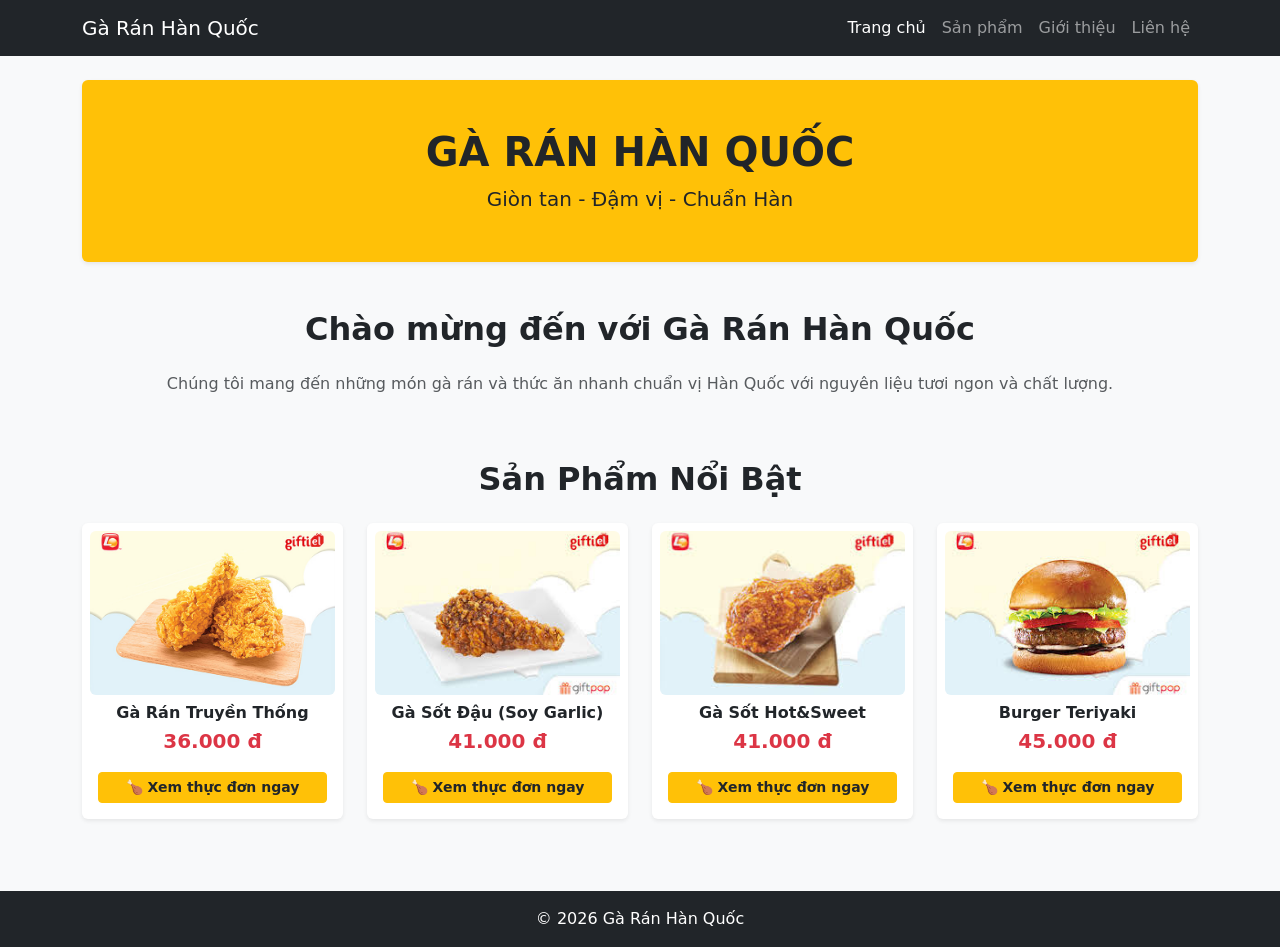
<file: index.html>
<!DOCTYPE html>
<html lang="vi">
<head>
    <meta charset="UTF-8">
    <meta name="viewport" content="width=device-width, initial-scale=1.0">
    <title>Gà Rán Hàn Quốc</title>

    <link href="https://cdn.jsdelivr.net/npm/bootstrap@5.3.3/dist/css/bootstrap.min.css" rel="stylesheet">
    <link rel="stylesheet" href="css/style.css">
</head>
<body class="bg-light d-flex flex-column min-vh-100">

    <nav class="navbar navbar-expand-lg navbar-dark bg-dark">
        <div class="container">

            <a class="navbar-brand" href="index.html">
                Gà Rán Hàn Quốc
            </a>

            <button class="navbar-toggler"
                    type="button"
                    data-bs-toggle="collapse"
                    data-bs-target="#menu">
                <span class="navbar-toggler-icon"></span>
            </button>

            <div class="collapse navbar-collapse" id="menu">

                <ul class="navbar-nav ms-auto">

                    <li class="nav-item">
                        <a class="nav-link active" href="index.html">
                            Trang chủ
                        </a>
                    </li>

                    <li class="nav-item">
                        <a class="nav-link" href="html/san-pham.html">
                            Sản phẩm
                        </a>
                    </li>

                    <li class="nav-item">
                        <a class="nav-link" href="html/gioi-thieu.html">
                            Giới thiệu
                        </a>
                    </li>

                    <li class="nav-item">
                        <a class="nav-link" href="html/lien-he.html">
                            Liên hệ
                        </a>
                    </li>

                </ul>

            </div>

        </div>
    </nav>

    <div class="container mt-4">

        <div class="p-5 bg-warning rounded text-center shadow-sm">

            <h1 class="fw-bold">GÀ RÁN HÀN QUỐC</h1>

            <p class="lead mb-0">
                Giòn tan - Đậm vị - Chuẩn Hàn
            </p>

        </div>

    </div>

    <div class="container mt-5">

        <h2 class="text-center fw-bold mb-4">
            Chào mừng đến với Gà Rán Hàn Quốc
        </h2>

        <p class="text-center text-muted">
            Chúng tôi mang đến những món gà rán và thức ăn nhanh
            chuẩn vị Hàn Quốc với nguyên liệu tươi ngon và chất lượng.
        </p>

    </div>

    <div class="container mt-5 mb-5">

        <h2 class="text-center fw-bold mb-4">
            Sản Phẩm Nổi Bật
        </h2>

        <div class="row" id="featured-products"></div>

    </div>

    <footer class="bg-dark text-white text-center p-3 mt-auto">
        © 2026 Gà Rán Hàn Quốc
    </footer>

    <script src="js/script.js"></script>
    <script src="https://cdn.jsdelivr.net/npm/bootstrap@5.3.3/dist/js/bootstrap.bundle.min.js"></script>

</body>
</html>
</file>
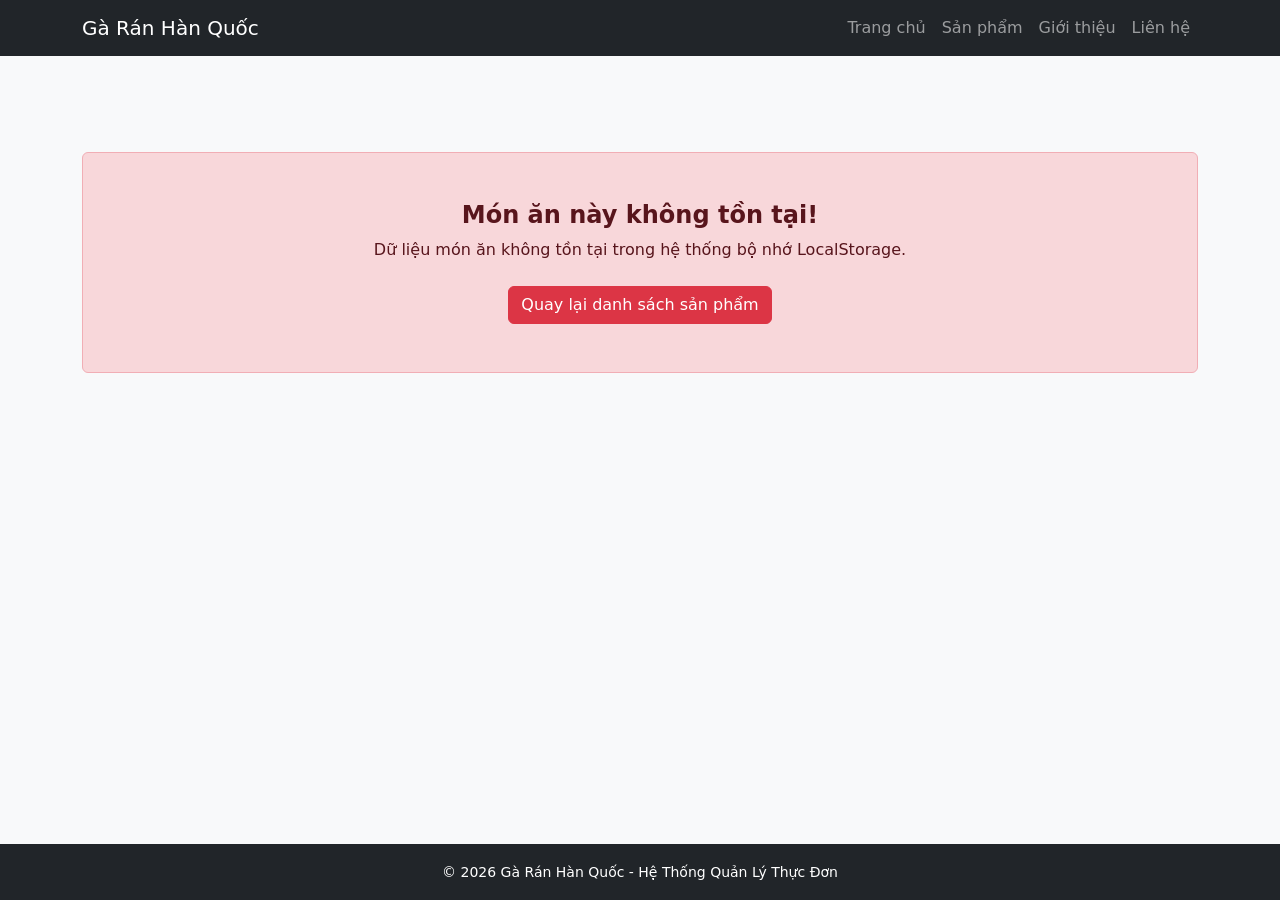
<file: html/chi-tiet.html>
<!DOCTYPE html>
<html lang="vi">
<head>
    <meta charset="UTF-8">
    <title>Chi Tiết Sản Phẩm</title>
    <link href="https://cdn.jsdelivr.net/npm/bootstrap@5.3.3/dist/css/bootstrap.min.css" rel="stylesheet" integrity="sha384-QWTKZyjpPEjISv5WaRU9OFeRpok6YctnYmDr5pNlyT2bRjXh0JMhjY6hW+ALEwIH" crossorigin="anonymous">
    <link rel="stylesheet" href="../css/style.css">
</head>
<body class="bg-light d-flex flex-column min-vh-100">

    <nav class="navbar navbar-expand-lg navbar-dark bg-dark">
        <div class="container">
            <a class="navbar-brand" href="../index.html">Gà Rán Hàn Quốc</a>
            <div class="navbar-nav ms-auto">
                <a class="nav-link" href="../index.html">Trang chủ</a>
                <a class="nav-link" href="san-pham.html">Sản phẩm</a>
                <a class="nav-link" href="gioi-thieu.html">Giới thiệu</a>
                <a class="nav-link" href="lien-he.html">Liên hệ</a>
            </div>
        </div>
    </nav>

    <div class="container mt-5 mb-5" id="detail-container">
        <div class="card shadow-sm p-4 bg-white rounded">
            <div class="row align-items-center">
                
                <div class="col-md-6 text-center mb-4 mb-md-0">
                    <img id="detail-img" src="../assets/logo.jpg" alt="Hình ảnh sản phẩm" class="img-fluid rounded shadow-sm object-fit-cover" style="max-height: 400px; width: 100%;">
                </div>
                
                <div class="col-md-6">
                    <small id="detail-id" class="text-muted text-uppercase fw-bold d-block mb-1"></small>
                    <h1 id="detail-name" class="fw-bold text-dark mb-2">Đang tải tên món ăn...</h1>
                    <h3 id="detail-price" class="text-danger fw-bold mb-4">0 đ</h3>
                    
                    <hr>
                    
                    <h5 class="fw-bold text-secondary">Mô tả sản phẩm:</h5>
                    <p id="detail-desc" class="text-muted lh-base" style="text-align: justify;"></p>
                    
                    <div class="mt-4 d-flex gap-3">
                        <a href="san-pham.html" class="btn btn-secondary px-4">
                            ← Quay lại danh sách
                        </a>
                        <button class="btn btn-success px-4" onclick="buyNow()">
                            Đặt mua ngay
                        </button>
                    </div>
                </div>

            </div>
        </div>
    </div>

    <footer class="text-center text-white bg-dark py-3 mt-auto">
        <div class="container">
            <small>&copy; 2026 Gà Rán Hàn Quốc - Hệ Thống Quản Lý Thực Đơn</small>
        </div>
    </footer>

    <script>
        window.onload = function() {
            // 1. Lấy mã 'id' từ URL thanh địa chỉ (?id=02)
            const urlParams = new URLSearchParams(window.location.search);
            const productId = urlParams.get('id');

            // 2. Lấy mảng danh sách sản phẩm hiện tại từ localStorage về
            const productList = JSON.parse(localStorage.getItem("products")) || [];

            // 3. Tìm sản phẩm cụ thể trùng với ID vừa lấy
            const product = productList.find(p => p.id === productId);
            console.log("productId =", productId);
            console.log("product =", product);
            console.log("description =", product?.description);

            // 4. Nếu tồn tại sản phẩm, tiến hành đổ dữ liệu động lên giao diện
            if (product) {
                document.getElementById("detail-name").innerText = product.name;
                document.getElementById("detail-price").innerText = product.price.toLocaleString('vi-VN') + " đ";
                document.getElementById("detail-img").src = product.image;
                document.getElementById("detail-id").innerText = "Mã sản phẩm: " + product.id;
                
                // Gán mô tả riêng biệt của từng món ăn vào đây
                document.getElementById("detail-desc").innerText = product.description || "Món ăn ngon miệng, chuẩn bị sạch sẽ, đảm bảo vệ sinh an toàn thực phẩm.";
                
                document.getElementById("detail-img").alt = product.name;
                document.title = product.name + " - Chi Tiết Sản Phẩm";
            } else {
                // Hiển thị giao diện thông báo lỗi nếu không bắt được dữ liệu ID
                document.getElementById("detail-container").innerHTML = `
                    <div class="alert alert-danger text-center my-5 p-5" role="alert">
                        <h4 class="alert-heading fw-bold">Món ăn này không tồn tại!</h4>
                        <p class="mb-4">Dữ liệu món ăn không tồn tại trong hệ thống bộ nhớ LocalStorage.</p>
                        <a href="san-pham.html" class="btn btn-danger">Quay lại danh sách sản phẩm</a>
                    </div>
                `;
            }
        };

        function buyNow() {
            alert("Đã ghi nhận món ăn vào hệ thống đặt hàng!");
        }
    </script>

    <script src="https://cdn.jsdelivr.net/npm/bootstrap@5.3.3/dist/js/bootstrap.bundle.min.js" integrity="sha384-YvpcrYf0tY3lHB60NNkmXc5s9fDVZLESaAA55NDzOxhy9GkcIdslK1eN7N6jIeHz" crossorigin="anonymous"></script>
</body>
</html>
</file>
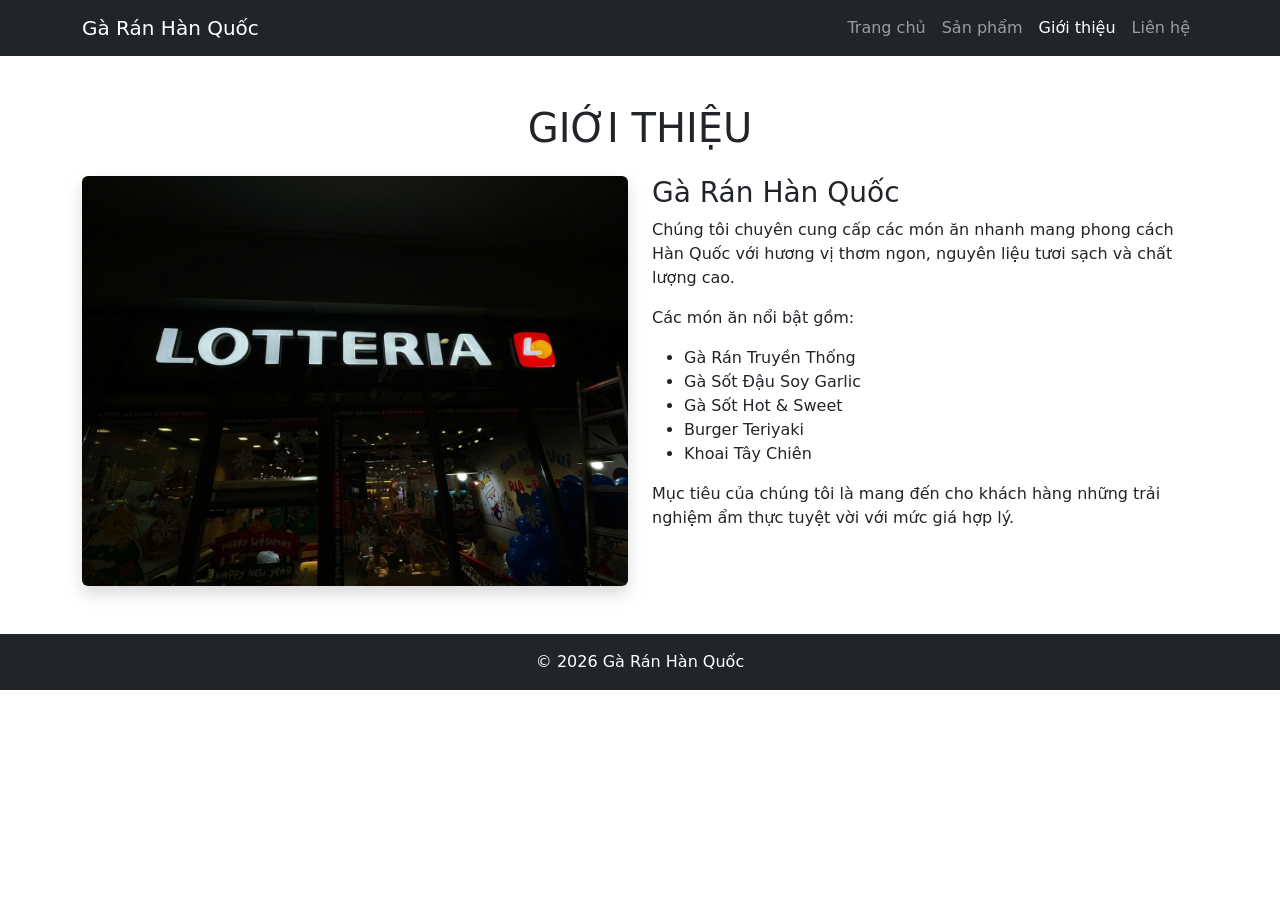
<file: html/gioi-thieu.html>
<!DOCTYPE html>
<html lang="vi">
<head>
    <meta charset="UTF-8">
    <title>Giới Thiệu</title>

    <link href="https://cdn.jsdelivr.net/npm/bootstrap@5.3.3/dist/css/bootstrap.min.css" rel="stylesheet">
    <link rel="stylesheet" href="../css/style.css">
</head>
<body>

    <!-- MENU -->
    <nav class="navbar navbar-expand-lg navbar-dark bg-dark">
        <div class="container">

            <a class="navbar-brand" href="../index.html">
                Gà Rán Hàn Quốc
            </a>

            <div class="navbar-nav ms-auto">
                <a class="nav-link" href="../index.html">Trang chủ</a>
                <a class="nav-link" href="san-pham.html">Sản phẩm</a>
                <a class="nav-link active" href="gioi-thieu.html">Giới thiệu</a>
                <a class="nav-link" href="lien-he.html">Liên hệ</a>
            </div>

        </div>
    </nav>

    <!-- NỘI DUNG -->
    <div class="container mt-5">

        <h1 class="text-center mb-4">
            GIỚI THIỆU
        </h1>

        <div class="row">

            <div class="col-md-6">

                <img src="../assets/logo.jpg"
                     class="img-fluid rounded shadow"
                     alt="Giới thiệu">

            </div>

            <div class="col-md-6">

                <h3>Gà Rán Hàn Quốc</h3>

                <p>
                    Chúng tôi chuyên cung cấp các món ăn nhanh
                    mang phong cách Hàn Quốc với hương vị thơm ngon,
                    nguyên liệu tươi sạch và chất lượng cao.
                </p>

                <p>
                    Các món ăn nổi bật gồm:
                </p>

                <ul>
                    <li>Gà Rán Truyền Thống</li>
                    <li>Gà Sốt Đậu Soy Garlic</li>
                    <li>Gà Sốt Hot & Sweet</li>
                    <li>Burger Teriyaki</li>
                    <li>Khoai Tây Chiên</li>
                </ul>

                <p>
                    Mục tiêu của chúng tôi là mang đến cho khách hàng
                    những trải nghiệm ẩm thực tuyệt vời với mức giá hợp lý.
                </p>

            </div>

        </div>

    </div>

    <!-- FOOTER -->
    <footer class="bg-dark text-white text-center p-3 mt-5">
        © 2026 Gà Rán Hàn Quốc
    </footer>

</body>
</html>
</file>
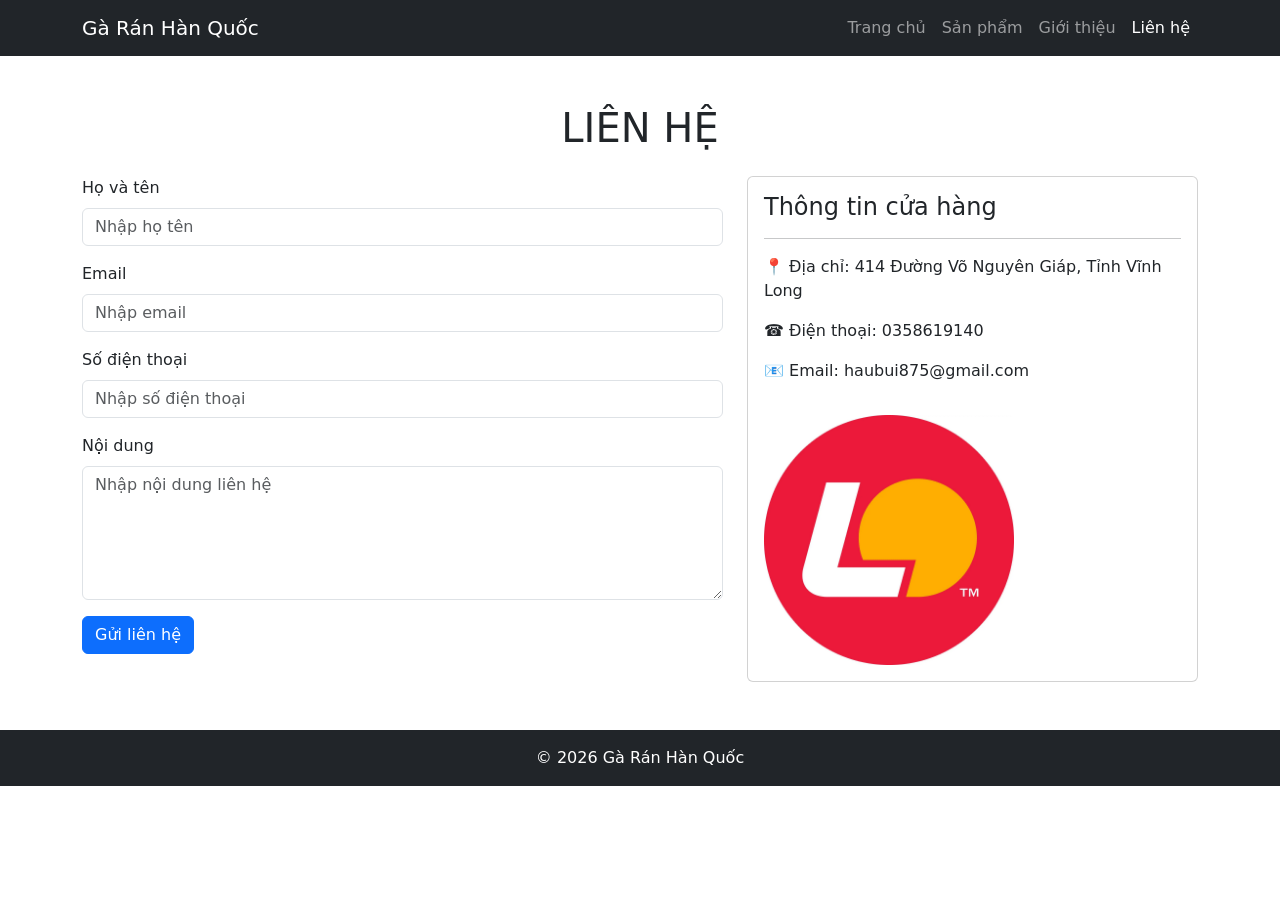
<file: html/lien-he.html>
<!DOCTYPE html>
<html lang="vi">
<head>
    <meta charset="UTF-8">
    <title>Liên Hệ</title>

    <link href="https://cdn.jsdelivr.net/npm/bootstrap@5.3.3/dist/css/bootstrap.min.css" rel="stylesheet">
    <link rel="stylesheet" href="../css/style.css">
</head>
<body>

    <!-- MENU -->
    <nav class="navbar navbar-expand-lg navbar-dark bg-dark">
        <div class="container">

            <a class="navbar-brand" href="../index.html">
                Gà Rán Hàn Quốc
            </a>

            <div class="navbar-nav ms-auto">
                <a class="nav-link" href="../index.html">Trang chủ</a>
                <a class="nav-link" href="san-pham.html">Sản phẩm</a>
                <a class="nav-link" href="gioi-thieu.html">Giới thiệu</a>
                <a class="nav-link active" href="lien-he.html">Liên hệ</a>
            </div>

        </div>
    </nav>

    <!-- NỘI DUNG -->
    <div class="container mt-5">

        <h1 class="text-center mb-4">
            LIÊN HỆ
        </h1>

        <div class="row">

            <!-- FORM -->
            <div class="col-md-7">

                <form>

                    <div class="mb-3">
                        <label class="form-label">
                            Họ và tên
                        </label>

                        <input type="text"
                               class="form-control"
                               placeholder="Nhập họ tên">
                    </div>

                    <div class="mb-3">
                        <label class="form-label">
                            Email
                        </label>

                        <input type="email"
                               class="form-control"
                               placeholder="Nhập email">
                    </div>

                    <div class="mb-3">
                        <label class="form-label">
                            Số điện thoại
                        </label>

                        <input type="text"
                               class="form-control"
                               placeholder="Nhập số điện thoại">
                    </div>

                    <div class="mb-3">
                        <label class="form-label">
                            Nội dung
                        </label>

                        <textarea class="form-control"
                                  rows="5"
                                  placeholder="Nhập nội dung liên hệ"></textarea>
                    </div>

                    <button type="submit"
                            class="btn btn-primary">
                        Gửi liên hệ
                    </button>

                </form>

            </div>

            <!-- THÔNG TIN -->
            <div class="col-md-5">

                <div class="card">

                    <div class="card-body">

                        <h4>Thông tin cửa hàng</h4>

                        <hr>

                        <p>
                            📍 Địa chỉ:
                            414 Đường Võ Nguyên Giáp, Tỉnh Vĩnh Long
                        </p>

                        <p>
                            ☎ Điện thoại:
                            0358619140
                        </p>

                        <p>
                            📧 Email:
                            haubui875@gmail.com
                        </p>

                        <img src="../assets/logo.webp"
                             class="img-fluid rounded mt-3"
                             alt="Logo">

                    </div>

                </div>

            </div>

        </div>

    </div>

    <!-- FOOTER -->
    <footer class="bg-dark text-white text-center p-3 mt-5">
        © 2026 Gà Rán Hàn Quốc
    </footer>

</body>
</html>
</file>
<file: css/style.css>
.card img{
height:250px;
object-fit:cover;
}

.card{
transition:0.3s;
}

.card:hover{
transform:translateY(-5px);
}

h2{
font-weight:bold;
}

footer{
margin-top:50px;
}
</file>
